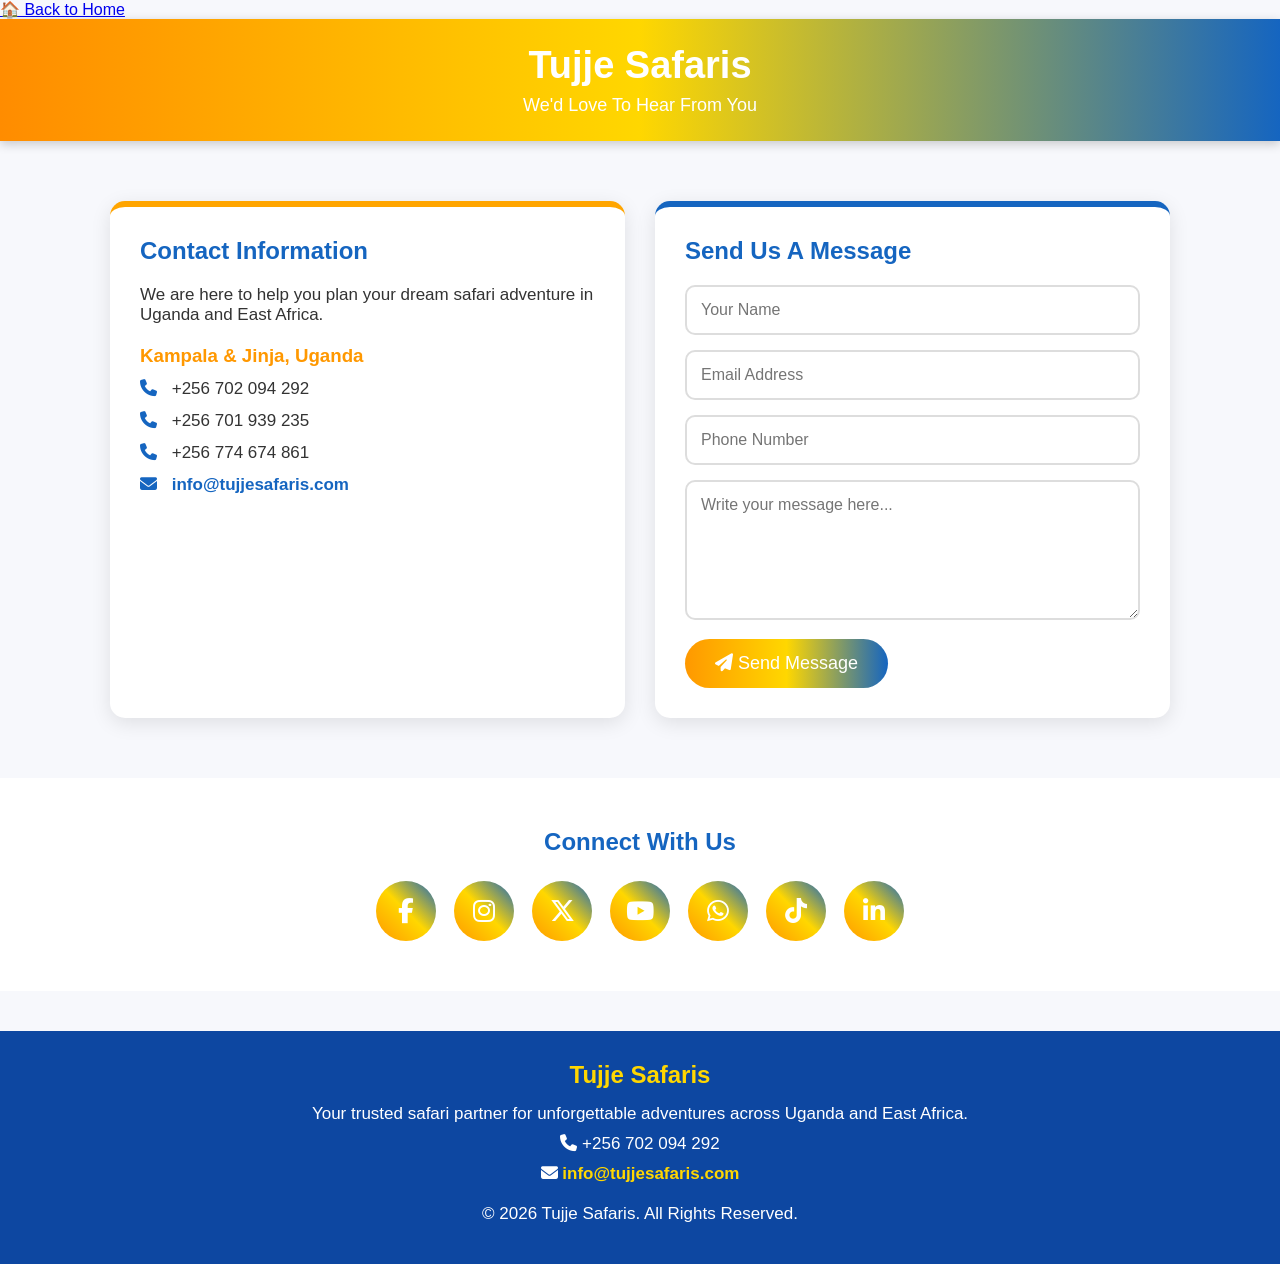
<file: Contact.html>
<!DOCTYPE html>
<html lang="en">
<head>
<meta charset="UTF-8">
<meta name="viewport" content="width=device-width, initial-scale=1.0">

<title>Contact Us | Tujje Safaris</title>

<link rel="stylesheet" href="https://cdnjs.cloudflare.com/ajax/libs/font-awesome/6.5.2/css/all.min.css">

<style>
*{
margin:0;
padding:0;
box-sizing:border-box;
font-family:Arial,Helvetica,sans-serif;
}

body{
background:#f7f8fc;
color:#333;
}

/* Header */
header{
background:linear-gradient(90deg,#ff8c00,#ffd700,#1565c0);
color:#fff;
padding:25px;
text-align:center;
box-shadow:0 3px 10px rgba(0,0,0,.2);
}

header h1{
font-size:38px;
margin-bottom:8px;
}

header p{
font-size:18px;
}

/* Contact Section */
.contact{
max-width:1100px;
margin:40px auto;
padding:20px;
display:grid;
grid-template-columns:repeat(auto-fit,minmax(320px,1fr));
gap:30px;
}

.contact-info{
background:#fff;
padding:30px;
border-radius:15px;
box-shadow:0 5px 20px rgba(0,0,0,.1);
border-top:6px solid orange;
}

.contact-info h2{
color:#1565c0;
margin-bottom:20px;
}

.contact-info h3{
margin-top:20px;
color:#ff9800;
}

.contact-info p{
margin:12px 0;
font-size:17px;
}

.contact-info i{
color:#1565c0;
margin-right:10px;
}

.contact-info a{
color:#1565c0;
text-decoration:none;
font-weight:bold;
}

.contact-info a:hover{
color:#ff9800;
}

/* Form */
.contact-form{
background:white;
padding:30px;
border-radius:15px;
box-shadow:0 5px 20px rgba(0,0,0,.1);
border-top:6px solid #1565c0;
}

.contact-form h2{
color:#1565c0;
margin-bottom:20px;
}

.contact-form input,
.contact-form textarea{
width:100%;
padding:14px;
margin-bottom:15px;
border:2px solid #ddd;
border-radius:10px;
font-size:16px;
}

.contact-form input:focus,
.contact-form textarea:focus{
outline:none;
border-color:#ff9800;
}

.contact-form button{
background:linear-gradient(90deg,#ff9800,#ffd700,#1565c0);
color:white;
border:none;
padding:14px 30px;
font-size:18px;
border-radius:30px;
cursor:pointer;
transition:.3s;
}

.contact-form button:hover{
transform:scale(1.05);
}

/* Social */
.social-section{
background:white;
padding:50px 20px;
text-align:center;
margin-top:20px;
}

.social-section h2{
color:#1565c0;
margin-bottom:25px;
}

.social-icons{
display:flex;
justify-content:center;
flex-wrap:wrap;
gap:18px;
}

.social-icons a{
width:60px;
height:60px;
background:linear-gradient(45deg,#ff9800,#ffd700,#1565c0);
color:white;
display:flex;
align-items:center;
justify-content:center;
border-radius:50%;
font-size:25px;
text-decoration:none;
transition:.3s;
}

.social-icons a:hover{
transform:translateY(-8px) rotate(360deg);
}

/* Footer */
footer{
margin-top:40px;
background:#0d47a1;
color:white;
padding:30px 20px;
text-align:center;
}

footer h2{
margin-bottom:15px;
color:#ffd700;
}

footer p{
margin:10px 0;
font-size:17px;
}

footer a{
color:#ffd700;
text-decoration:none;
font-weight:bold;
}

footer a:hover{
color:white;
}

@media(max-width:768px){
header h1{
font-size:30px;
}
}
</style>
</head>

<body>
<a href="index.html" class="back-home">🏠 Back to Home</a>
<header>
<h1>Tujje Safaris</h1>
<p>We'd Love To Hear From You</p>
</header>

<section class="contact">

<div class="contact-info">

<h2>Contact Information</h2>

<p>
We are here to help you plan your dream safari adventure in Uganda and East Africa.
</p>

<h3>Kampala & Jinja, Uganda</h3>

<p><i class="fas fa-phone"></i> +256 702 094 292</p>

<p><i class="fas fa-phone"></i> +256 701 939 235</p>

<p><i class="fas fa-phone"></i> +256 774 674 861</p>

<p>
<i class="fas fa-envelope"></i>
<a href="mailto:info@tujjesafaris.com">
info@tujjesafaris.com
</a>
</p>

</div>

<div class="contact-form">

<h2>Send Us A Message</h2>

<form>

<input type="text" placeholder="Your Name" required>

<input type="email" placeholder="Email Address" required>

<input type="tel" placeholder="Phone Number">

<textarea rows="6" placeholder="Write your message here..." required></textarea>

<button type="submit">
<i class="fas fa-paper-plane"></i> Send Message
</button>

</form>

</div>

</section>

<section class="social-section">

<h2>Connect With Us</h2>

<div class="social-icons">

<a href="https://www.facebook.com/profile.php?id=61554350095901&mibextid=eQY6cl" target="_blank">
<i class="fa-brands fa-facebook-f"></i>
</a>

<a href="https://www.instagram.com/tujje_safaris_?igsh=MXJoczN4eXZrM3UzNg%3D%3D&utm_source=qr" target="_blank">
<i class="fa-brands fa-instagram"></i>
</a>

<a href="https://x.com" target="_blank">
<i class="fa-brands fa-x-twitter"></i>
</a>

<a href="https://youtube.com" target="_blank">
<i class="fa-brands fa-youtube"></i>
</a>

<a href="https://wa.me/256702094292" target="_blank">
<i class="fa-brands fa-whatsapp"></i>
</a>

<a href="https://www.tiktok.com/@tujje.safaris?_t=8kRsJIGa1RO&_r=1" target="_blank">
<i class="fa-brands fa-tiktok"></i>
</a>

<a href="https://linkedin.com" target="_blank">
<i class="fa-brands fa-linkedin-in"></i>
</a>

</div>

</section>

<footer>

<h2>Tujje Safaris</h2>

<p>Your trusted safari partner for unforgettable adventures across Uganda and East Africa.</p>

<p>
<i class="fas fa-phone"></i> +256 702 094 292
</p>

<p>
<i class="fas fa-envelope"></i>
<a href="mailto:info@tujjesafaris.com">
info@tujjesafaris.com
</a>
</p>

<p style="margin-top:20px;">
© 2026 Tujje Safaris. All Rights Reserved.
</p>

</footer>

</body>
</html>
</file>
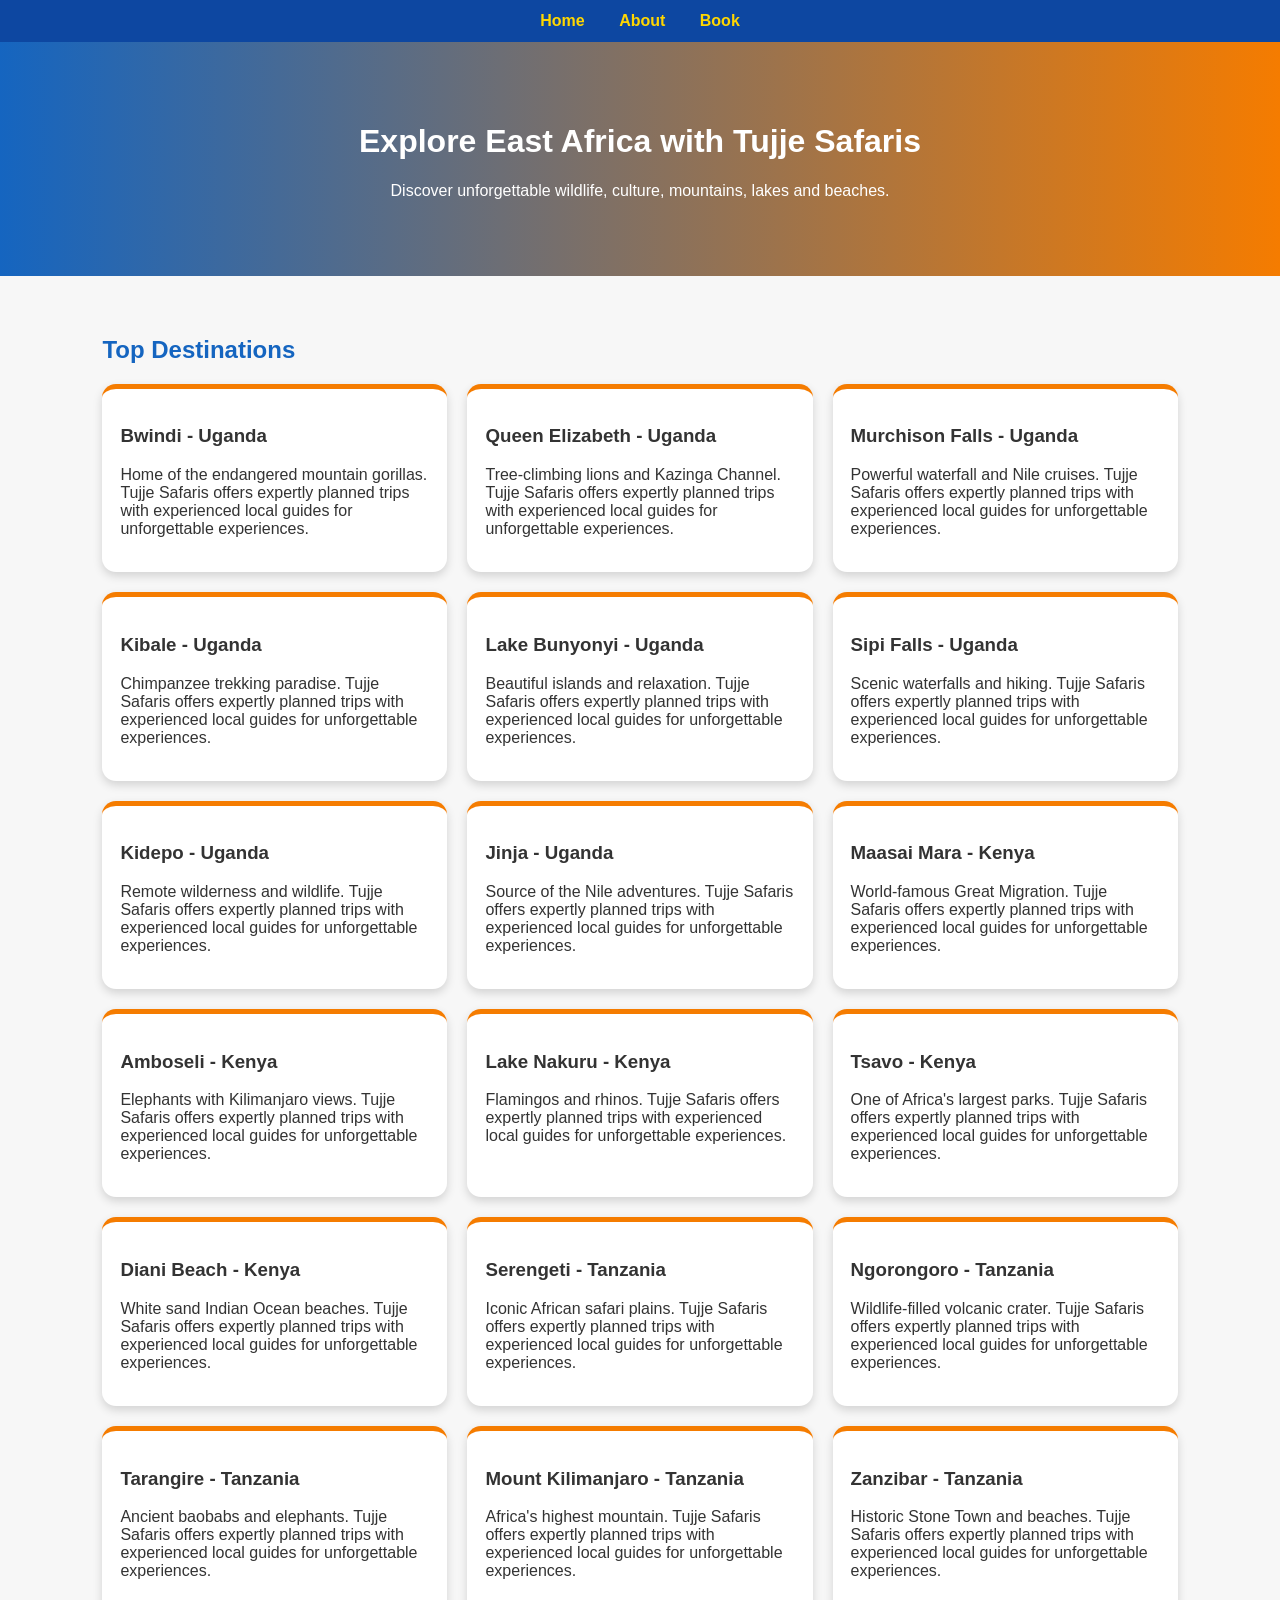
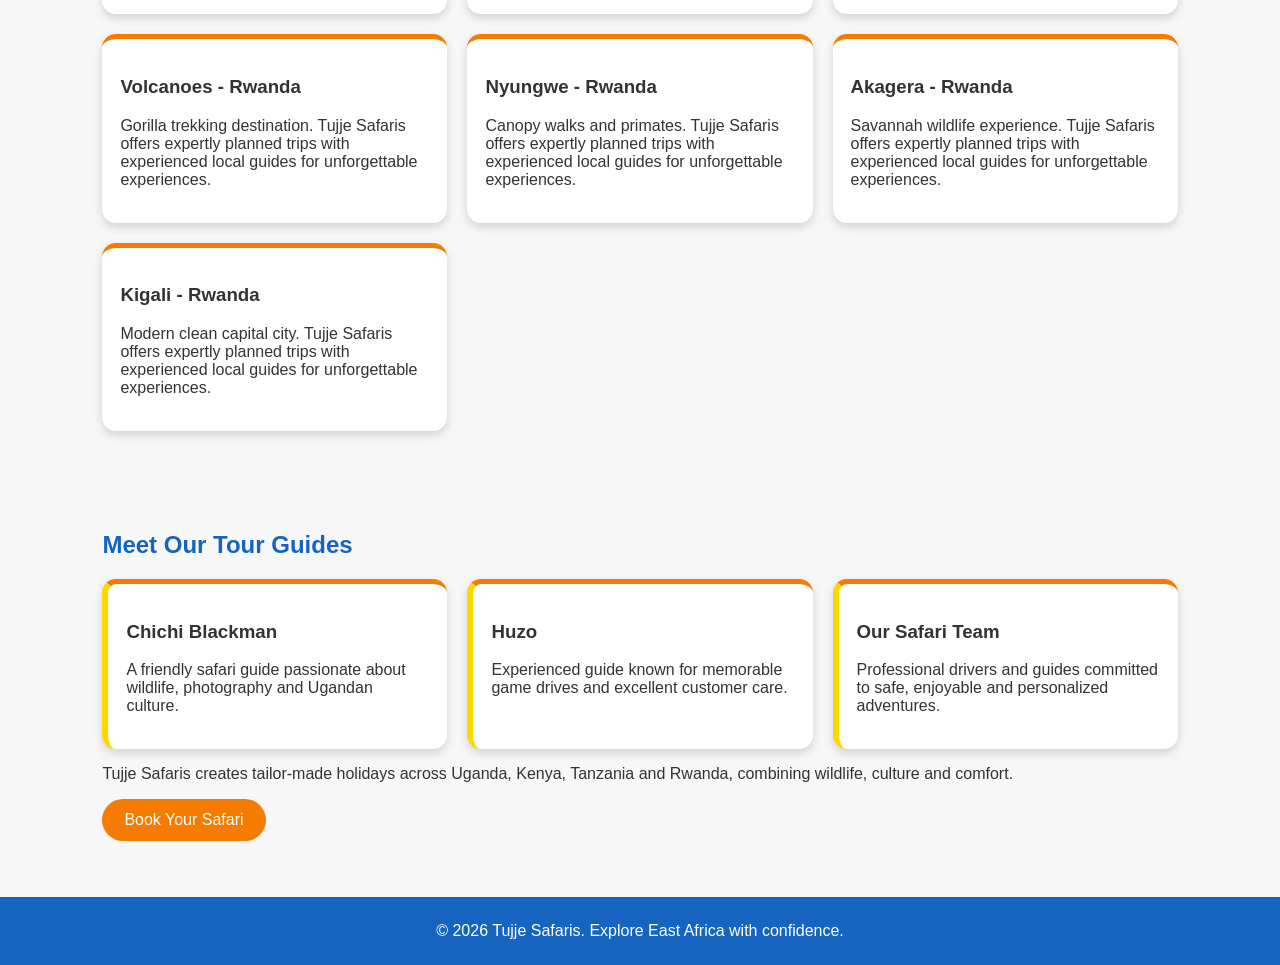
<file: destinations.html>
<!DOCTYPE html>
<html lang="en">
<head>
<meta charset="UTF-8">
<meta name="viewport" content="width=device-width,initial-scale=1.0">
<title>Tujje Safaris - Destinations</title>
<style>
body{margin:0;font-family:Arial,sans-serif;background:#f7f7f7;color:#333}
header{background:linear-gradient(90deg,#1565C0,#F57C00);color:#fff;padding:60px 20px;text-align:center}
nav{background:#0d47a1;padding:12px;text-align:center}
nav a{color:#FFD700;text-decoration:none;margin:0 15px;font-weight:bold}
section{padding:40px 8%}
h2{color:#1565C0}
.grid{display:grid;grid-template-columns:repeat(auto-fit,minmax(260px,1fr));gap:20px}
.card{background:#fff;border-radius:14px;padding:18px;box-shadow:0 4px 10px rgba(0,0,0,.15);border-top:5px solid #F57C00}
.guide{border-left:6px solid #FFD700}
footer{background:#1565C0;color:#fff;text-align:center;padding:25px}
.btn{display:inline-block;background:#F57C00;color:#fff;padding:12px 22px;border-radius:30px;text-decoration:none}
</style>
</head>
<body>
<nav><a href="index.html">Home</a> <a href="about.html">About</a> <a href="booking.html">Book</a></nav>
<header>
<h1>Explore East Africa with Tujje Safaris</h1>
<p>Discover unforgettable wildlife, culture, mountains, lakes and beaches.</p>
</header>

<section>
<h2>Top Destinations</h2>
<div class="grid">
<div class="card"><h3>Bwindi - Uganda</h3><p>Home of the endangered mountain gorillas. Tujje Safaris offers expertly planned trips with experienced local guides for unforgettable experiences.</p></div><div class="card"><h3>Queen Elizabeth - Uganda</h3><p>Tree-climbing lions and Kazinga Channel. Tujje Safaris offers expertly planned trips with experienced local guides for unforgettable experiences.</p></div><div class="card"><h3>Murchison Falls - Uganda</h3><p>Powerful waterfall and Nile cruises. Tujje Safaris offers expertly planned trips with experienced local guides for unforgettable experiences.</p></div><div class="card"><h3>Kibale - Uganda</h3><p>Chimpanzee trekking paradise. Tujje Safaris offers expertly planned trips with experienced local guides for unforgettable experiences.</p></div><div class="card"><h3>Lake Bunyonyi - Uganda</h3><p>Beautiful islands and relaxation. Tujje Safaris offers expertly planned trips with experienced local guides for unforgettable experiences.</p></div><div class="card"><h3>Sipi Falls - Uganda</h3><p>Scenic waterfalls and hiking. Tujje Safaris offers expertly planned trips with experienced local guides for unforgettable experiences.</p></div><div class="card"><h3>Kidepo - Uganda</h3><p>Remote wilderness and wildlife. Tujje Safaris offers expertly planned trips with experienced local guides for unforgettable experiences.</p></div><div class="card"><h3>Jinja - Uganda</h3><p>Source of the Nile adventures. Tujje Safaris offers expertly planned trips with experienced local guides for unforgettable experiences.</p></div><div class="card"><h3>Maasai Mara - Kenya</h3><p>World-famous Great Migration. Tujje Safaris offers expertly planned trips with experienced local guides for unforgettable experiences.</p></div><div class="card"><h3>Amboseli - Kenya</h3><p>Elephants with Kilimanjaro views. Tujje Safaris offers expertly planned trips with experienced local guides for unforgettable experiences.</p></div><div class="card"><h3>Lake Nakuru - Kenya</h3><p>Flamingos and rhinos. Tujje Safaris offers expertly planned trips with experienced local guides for unforgettable experiences.</p></div><div class="card"><h3>Tsavo - Kenya</h3><p>One of Africa's largest parks. Tujje Safaris offers expertly planned trips with experienced local guides for unforgettable experiences.</p></div><div class="card"><h3>Diani Beach - Kenya</h3><p>White sand Indian Ocean beaches. Tujje Safaris offers expertly planned trips with experienced local guides for unforgettable experiences.</p></div><div class="card"><h3>Serengeti - Tanzania</h3><p>Iconic African safari plains. Tujje Safaris offers expertly planned trips with experienced local guides for unforgettable experiences.</p></div><div class="card"><h3>Ngorongoro - Tanzania</h3><p>Wildlife-filled volcanic crater. Tujje Safaris offers expertly planned trips with experienced local guides for unforgettable experiences.</p></div><div class="card"><h3>Tarangire - Tanzania</h3><p>Ancient baobabs and elephants. Tujje Safaris offers expertly planned trips with experienced local guides for unforgettable experiences.</p></div><div class="card"><h3>Mount Kilimanjaro - Tanzania</h3><p>Africa's highest mountain. Tujje Safaris offers expertly planned trips with experienced local guides for unforgettable experiences.</p></div><div class="card"><h3>Zanzibar - Tanzania</h3><p>Historic Stone Town and beaches. Tujje Safaris offers expertly planned trips with experienced local guides for unforgettable experiences.</p></div><div class="card"><h3>Volcanoes - Rwanda</h3><p>Gorilla trekking destination. Tujje Safaris offers expertly planned trips with experienced local guides for unforgettable experiences.</p></div><div class="card"><h3>Nyungwe - Rwanda</h3><p>Canopy walks and primates. Tujje Safaris offers expertly planned trips with experienced local guides for unforgettable experiences.</p></div><div class="card"><h3>Akagera - Rwanda</h3><p>Savannah wildlife experience. Tujje Safaris offers expertly planned trips with experienced local guides for unforgettable experiences.</p></div><div class="card"><h3>Kigali - Rwanda</h3><p>Modern clean capital city. Tujje Safaris offers expertly planned trips with experienced local guides for unforgettable experiences.</p></div>
</div></section>
<section>
<h2>Meet Our Tour Guides</h2>
<div class="grid">
<div class="card guide"><h3>Chichi Blackman</h3><p>A friendly safari guide passionate about wildlife, photography and Ugandan culture.</p></div>
<div class="card guide"><h3>Huzo</h3><p>Experienced guide known for memorable game drives and excellent customer care.</p></div>
<div class="card guide"><h3>Our Safari Team</h3><p>Professional drivers and guides committed to safe, enjoyable and personalized adventures.</p></div>
</div>
<p>Tujje Safaris creates tailor-made holidays across Uganda, Kenya, Tanzania and Rwanda, combining wildlife, culture and comfort.</p>
<p><a class="btn" href="booking.html">Book Your Safari</a></p>
</section>
<footer>© 2026 Tujje Safaris. Explore East Africa with confidence.</footer>
</body></html>
</file>
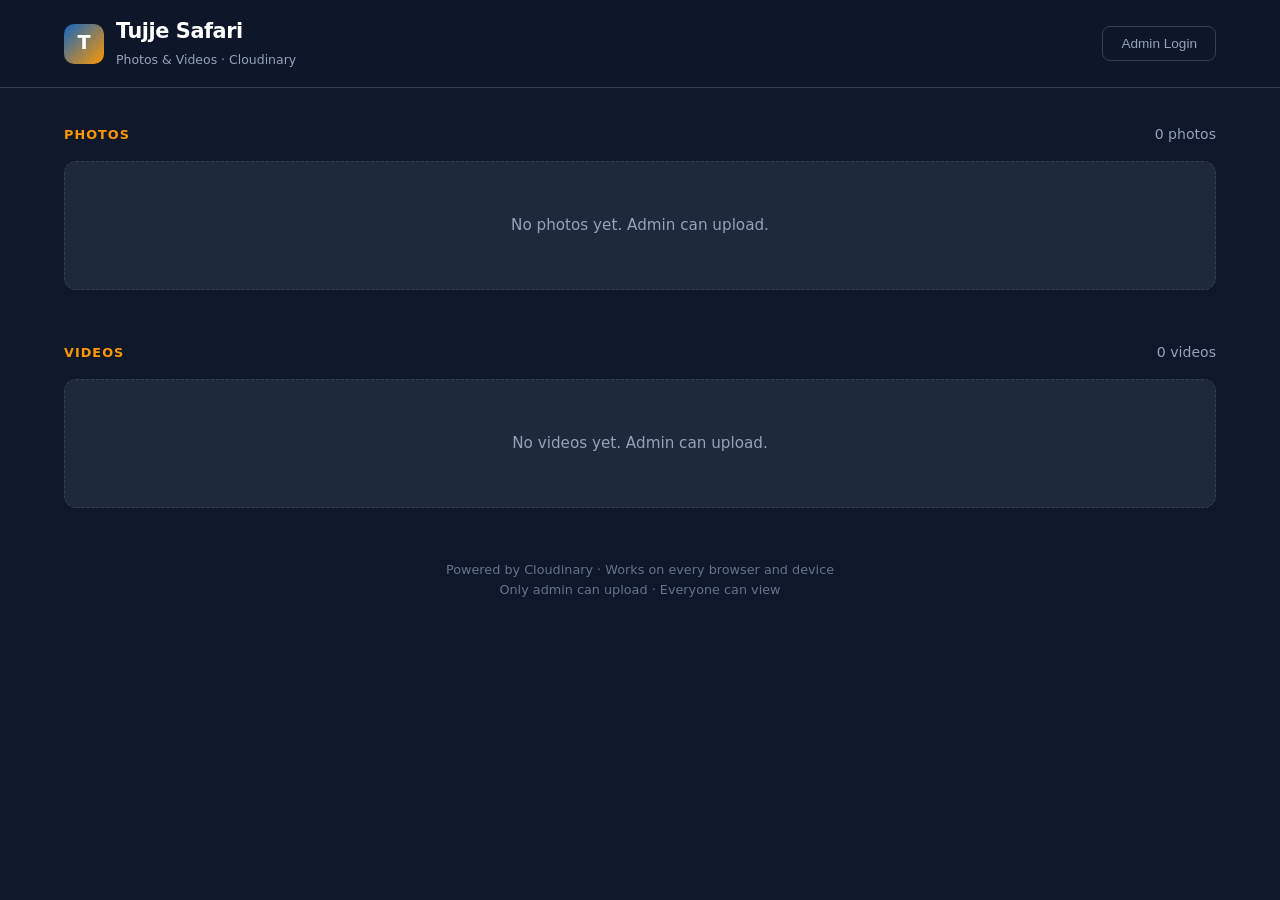
<file: gallery.html>
<!DOCTYPE html>
<html lang="en">
<head>
  <meta charset="UTF-8">
  <meta name="viewport" content="width=device-width, initial-scale=1.0">
  <title>Tujje Safari Gallery</title>
  <style>
    :root {
      --blue: #1565c0;
      --blue-dark: #0d47a1;
      --orange: #ff9800;
      --orange-dark: #f57c00;
      --white: #ffffff;
      --bg: #0f172a;
      --surface: #1e293b;
      --surface-hover: #334155;
      --border: #334155;
      --text: #f8fafc;
      --text-muted: #94a3b8;
      --success: #22c55e;
      --error: #ef4444;
      --radius: 12px;
      --shadow: 0 4px 24px rgba(0, 0, 0, 0.4);
    }

    * { box-sizing: border-box; margin: 0; padding: 0; }

    body {
      font-family: "Inter", system-ui, -apple-system, BlinkMacSystemFont, "Segoe UI", sans-serif;
      background: var(--bg);
      color: var(--text);
      min-height: 100vh;
      line-height: 1.5;
      -webkit-font-smoothing: antialiased;
    }

    header {
      border-bottom: 1px solid var(--border);
      background: rgba(15, 23, 42, 0.95);
      backdrop-filter: blur(12px);
      position: sticky;
      top: 0;
      z-index: 100;
    }

    .header-inner {
      max-width: 1200px;
      margin: 0 auto;
      padding: 16px 24px;
      display: flex;
      align-items: center;
      justify-content: space-between;
      gap: 16px;
    }

    .brand {
      display: flex;
      align-items: center;
      gap: 12px;
    }

    .brand-icon {
      width: 40px;
      height: 40px;
      background: linear-gradient(135deg, var(--blue), var(--orange));
      border-radius: 10px;
      display: flex;
      align-items: center;
      justify-content: center;
      font-weight: 800;
      font-size: 1.2rem;
      color: var(--white);
    }

    .brand h1 {
      font-size: 1.3rem;
      font-weight: 700;
      color: var(--white);
      letter-spacing: -0.02em;
    }

    .brand span {
      font-size: 0.78rem;
      color: var(--text-muted);
    }

    .admin-btn {
      background: transparent;
      border: 1px solid var(--border);
      color: var(--text-muted);
      padding: 9px 18px;
      border-radius: 8px;
      font-size: 0.85rem;
      font-weight: 500;
      cursor: pointer;
      transition: all 0.2s;
    }

    .admin-btn:hover {
      border-color: var(--orange);
      color: var(--orange);
    }

    .admin-btn.logged-in {
      border-color: var(--success);
      color: var(--success);
    }

    .container {
      max-width: 1200px;
      margin: 0 auto;
      padding: 36px 24px 80px;
    }

    .section-title {
      font-size: 0.8rem;
      font-weight: 600;
      text-transform: uppercase;
      letter-spacing: 0.08em;
      color: var(--orange);
      margin-bottom: 14px;
    }

    #adminPanel {
      display: none;
      margin-bottom: 48px;
    }

    #adminPanel.visible { display: block; }

    .upload-box {
      border: 2px dashed var(--border);
      border-radius: var(--radius);
      padding: 40px 24px;
      text-align: center;
      background: var(--surface);
      transition: all 0.25s;
    }

    .upload-box:hover,
    .upload-box.dragover {
      border-color: var(--orange);
      background: var(--surface-hover);
      box-shadow: 0 0 0 4px rgba(255, 152, 0, 0.15);
    }

    .upload-icon {
      width: 56px;
      height: 56px;
      margin: 0 auto 16px;
      background: linear-gradient(135deg, rgba(21, 101, 192, 0.2), rgba(255, 152, 0, 0.2));
      border-radius: 14px;
      display: flex;
      align-items: center;
      justify-content: center;
      color: var(--orange);
    }

    .upload-box p {
      color: var(--text);
      font-size: 1rem;
      margin-bottom: 4px;
      font-weight: 500;
    }

    .upload-box .hint {
      font-size: 0.82rem;
      color: var(--text-muted);
      margin-bottom: 20px;
    }

    #fileInput { display: none; }

    .upload-btn {
      background: linear-gradient(45deg, var(--blue), var(--orange));
      color: var(--white);
      border: none;
      padding: 12px 28px;
      border-radius: 8px;
      font-size: 0.95rem;
      font-weight: 600;
      cursor: pointer;
      transition: transform 0.15s, box-shadow 0.15s;
      display: inline-flex;
      align-items: center;
      gap: 8px;
    }

    .upload-btn:hover:not(:disabled) {
      transform: translateY(-2px);
      box-shadow: 0 6px 20px rgba(255, 152, 0, 0.35);
    }

    .upload-btn:disabled {
      background: #475569;
      cursor: not-allowed;
      opacity: 0.7;
    }

    #status {
      margin-top: 16px;
      font-size: 0.9rem;
      min-height: 22px;
      display: flex;
      align-items: center;
      justify-content: center;
      gap: 8px;
    }

    .status-success { color: var(--success); }
    .status-error { color: var(--error); }
    .status-info { color: var(--text-muted); }

    .progress-wrap {
      width: 100%;
      max-width: 280px;
      height: 5px;
      background: #334155;
      border-radius: 3px;
      margin: 14px auto 0;
      overflow: hidden;
      display: none;
    }

    .progress-bar {
      height: 100%;
      width: 0%;
      background: linear-gradient(90deg, var(--blue), var(--orange));
      border-radius: 3px;
      transition: width 0.3s ease;
    }

    .gallery-section {
      margin-bottom: 52px;
    }

    .gallery-header {
      display: flex;
      align-items: center;
      justify-content: space-between;
      margin-bottom: 16px;
      gap: 12px;
      flex-wrap: wrap;
    }

    .image-count {
      font-size: 0.88rem;
      color: var(--text-muted);
    }

    .clear-btn {
      background: transparent;
      border: 1px solid var(--border);
      color: var(--text-muted);
      padding: 6px 14px;
      border-radius: 6px;
      font-size: 0.8rem;
      cursor: pointer;
      transition: all 0.2s;
      display: none;
    }

    .clear-btn.visible { display: inline-block; }

    .clear-btn:hover {
      border-color: var(--error);
      color: var(--error);
    }

    .gallery {
      display: grid;
      grid-template-columns: repeat(auto-fill, minmax(200px, 1fr));
      gap: 16px;
    }

    .gallery-item {
      position: relative;
      border-radius: var(--radius);
      overflow: hidden;
      background: var(--surface);
      cursor: pointer;
      aspect-ratio: 1;
      border: 2px solid transparent;
      transition: all 0.25s ease;
    }

    .gallery-item:hover {
      transform: translateY(-4px);
      box-shadow: var(--shadow);
      border-color: var(--orange);
    }

    .gallery-item img {
      width: 100%;
      height: 100%;
      object-fit: cover;
      display: block;
      transition: transform 0.4s ease;
    }

    .gallery-item:hover img { transform: scale(1.06); }

    .gallery-overlay {
      position: absolute;
      inset: 0;
      background: linear-gradient(to top, rgba(15, 23, 42, 0.85) 0%, transparent 55%);
      opacity: 0;
      transition: opacity 0.25s;
      display: flex;
      align-items: flex-end;
      padding: 14px;
    }

    .gallery-item:hover .gallery-overlay { opacity: 1; }

    .gallery-overlay span {
      font-size: 0.8rem;
      color: var(--white);
      white-space: nowrap;
      overflow: hidden;
      text-overflow: ellipsis;
      width: 100%;
    }

    .video-badge {
      position: absolute;
      top: 10px;
      left: 10px;
      background: linear-gradient(45deg, var(--blue), var(--orange));
      color: var(--white);
      font-size: 0.7rem;
      font-weight: 600;
      padding: 4px 9px;
      border-radius: 5px;
      display: flex;
      align-items: center;
      gap: 4px;
    }

    .empty-state {
      grid-column: 1 / -1;
      text-align: center;
      padding: 52px 20px;
      color: var(--text-muted);
      border: 1.5px dashed var(--border);
      border-radius: var(--radius);
      background: var(--surface);
    }

    .empty-state p { font-size: 0.95rem; }

    #viewer {
      position: fixed;
      inset: 0;
      background: rgba(15, 23, 42, 0.96);
      display: none;
      align-items: center;
      justify-content: center;
      z-index: 2000;
      flex-direction: column;
      padding: 20px;
    }

    #viewer.open {
      display: flex;
      animation: fadeIn 0.2s ease;
    }

    @keyframes fadeIn {
      from { opacity: 0; }
      to { opacity: 1; }
    }

    .viewer-content {
      position: relative;
      max-width: 92vw;
      max-height: 82vh;
      display: flex;
      align-items: center;
      justify-content: center;
    }

    #viewerMedia img,
    #viewerMedia video {
      max-width: 92vw;
      max-height: 78vh;
      border-radius: 12px;
      object-fit: contain;
      box-shadow: 0 20px 60px rgba(0, 0, 0, 0.5);
    }

    .viewer-nav {
      position: absolute;
      top: 50%;
      transform: translateY(-50%);
      width: 50px;
      height: 50px;
      background: rgba(255, 255, 255, 0.1);
      border: 1px solid rgba(255, 255, 255, 0.2);
      border-radius: 50%;
      color: var(--white);
      font-size: 1.6rem;
      cursor: pointer;
      display: flex;
      align-items: center;
      justify-content: center;
      transition: all 0.2s;
      user-select: none;
    }

    .viewer-nav:hover {
      background: var(--orange);
      border-color: var(--orange);
      color: #000;
    }

    .viewer-prev { left: -64px; }
    .viewer-next { right: -64px; }

    @media (max-width: 900px) {
      .viewer-prev { left: 10px; }
      .viewer-next { right: 10px; }
    }

    #viewerCaption {
      margin-top: 18px;
      color: var(--white);
      font-size: 1rem;
      text-align: center;
    }

    #viewerCounter {
      margin-top: 6px;
      color: var(--text-muted);
      font-size: 0.85rem;
    }

    .viewer-close {
      position: absolute;
      top: 20px;
      right: 24px;
      width: 46px;
      height: 46px;
      font-size: 1.6rem;
      color: var(--white);
      background: rgba(255, 255, 255, 0.08);
      border: 1px solid rgba(255, 255, 255, 0.15);
      border-radius: 10px;
      cursor: pointer;
      display: flex;
      align-items: center;
      justify-content: center;
      transition: all 0.2s;
    }

    .viewer-close:hover {
      background: var(--orange);
      color: #000;
      border-color: var(--orange);
    }

    #loginModal {
      position: fixed;
      inset: 0;
      background: rgba(15, 23, 42, 0.9);
      display: none;
      align-items: center;
      justify-content: center;
      z-index: 3000;
    }

    #loginModal.open { display: flex; }

    .login-box {
      background: var(--surface);
      border: 1px solid var(--border);
      border-radius: 16px;
      padding: 36px;
      width: 90%;
      max-width: 380px;
      text-align: center;
      box-shadow: 0 20px 50px rgba(0,0,0,0.4);
    }

    .login-box h2 {
      font-size: 1.3rem;
      margin-bottom: 8px;
      color: var(--white);
    }

    .login-box p {
      color: var(--text-muted);
      font-size: 0.9rem;
      margin-bottom: 22px;
    }

    .login-box input {
      width: 100%;
      padding: 13px 16px;
      border-radius: 9px;
      border: 1px solid var(--border);
      background: var(--bg);
      color: var(--text);
      font-size: 1rem;
      margin-bottom: 18px;
      outline: none;
      transition: border-color 0.2s;
    }

    .login-box input:focus {
      border-color: var(--orange);
    }

    .login-actions {
      display: flex;
      gap: 12px;
    }

    .login-actions button {
      flex: 1;
      padding: 12px;
      border-radius: 9px;
      font-size: 0.95rem;
      font-weight: 600;
      cursor: pointer;
      border: none;
      transition: all 0.2s;
    }

    .btn-primary {
      background: linear-gradient(45deg, var(--blue), var(--orange));
      color: var(--white);
    }

    .btn-primary:hover {
      transform: translateY(-1px);
      box-shadow: 0 6px 18px rgba(255, 152, 0, 0.3);
    }

    .btn-secondary {
      background: transparent;
      border: 1px solid var(--border) !important;
      color: var(--text-muted);
    }

    .btn-secondary:hover {
      border-color: var(--text-muted) !important;
      color: var(--white);
    }

    .spinner {
      width: 16px;
      height: 16px;
      border: 2px solid #475569;
      border-top-color: var(--orange);
      border-radius: 50%;
      animation: spin 0.7s linear infinite;
    }

    @keyframes spin {
      to { transform: rotate(360deg); }
    }

    .footer-note {
      margin-top: 48px;
      text-align: center;
      font-size: 0.8rem;
      color: #64748b;
      line-height: 1.6;
    }

    .footer-note strong {
      color: var(--orange);
    }

    @media (max-width: 600px) {
      .container { padding: 24px 16px 60px; }
      .gallery { grid-template-columns: repeat(auto-fill, minmax(145px, 1fr)); gap: 12px; }
      .brand h1 { font-size: 1.1rem; }
    }
  </style>
</head>
<body>
  <header>
    <div class="header-inner">
      <div class="brand">
        <div class="brand-icon">T</div>
        <div>
          <h1>Tujje Safari</h1>
          <span>Photos & Videos · Cloudinary</span>
        </div>
      </div>
      <button class="admin-btn" id="adminToggle">Admin Login</button>
    </div>
  </header>

  <div class="container">
    <!-- Admin Upload Panel -->
    <div id="adminPanel">
      <p class="section-title">Admin Upload</p>
      <div class="upload-box" id="uploadBox">
        <div class="upload-icon">
          <svg width="26" height="26" fill="none" stroke="currentColor" stroke-width="1.8" viewBox="0 0 24 24">
            <path d="M12 16V4m0 0l-4 4m4-4l4 4"/>
            <path d="M4 16v2a2 2 0 002 2h12a2 2 0 002-2v-2"/>
          </svg>
        </div>
        <p>Drag & drop photos or videos</p>
        <p class="hint">PNG, JPG, WEBP, GIF, MP4, MOV, WEBM</p>
        <input type="file" id="fileInput" accept="image/*,video/*" multiple>
        <button class="upload-btn" id="uploadBtn">
          <svg width="16" height="16" fill="none" stroke="currentColor" stroke-width="2.2" viewBox="0 0 24 24">
            <path d="M12 4v16m8-8H4"/>
          </svg>
          Choose Files
        </button>
        <div id="status" class="status-info"></div>
        <div class="progress-wrap" id="progressWrap">
          <div class="progress-bar" id="progressBar"></div>
        </div>
      </div>
    </div>

    <!-- Photos Section -->
    <div class="gallery-section">
      <div class="gallery-header">
        <p class="section-title" style="margin:0">Photos</p>
        <div style="display:flex; align-items:center; gap:12px;">
          <span class="image-count" id="photoCount">0 photos</span>
          <button class="clear-btn" id="clearPhotosBtn">Clear photos</button>
        </div>
      </div>
      <div class="gallery" id="photoGallery">
        <div class="empty-state" id="photoEmpty">
          <p>No photos yet. Admin can upload.</p>
        </div>
      </div>
    </div>

    <!-- Videos Section -->
    <div class="gallery-section">
      <div class="gallery-header">
        <p class="section-title" style="margin:0">Videos</p>
        <div style="display:flex; align-items:center; gap:12px;">
          <span class="image-count" id="videoCount">0 videos</span>
          <button class="clear-btn" id="clearVideosBtn">Clear videos</button>
        </div>
      </div>
      <div class="gallery" id="videoGallery">
        <div class="empty-state" id="videoEmpty">
          <p>No videos yet. Admin can upload.</p>
        </div>
      </div>
    </div>

    <p class="footer-note">
      Powered by Cloudinary · Works on every browser and device<br>
      Only admin can upload · Everyone can view
    </p>
  </div>

  <!-- Full Viewer -->
  <div id="viewer">
    <button class="viewer-close" id="viewerClose" aria-label="Close">&times;</button>
    <div class="viewer-content">
      <button class="viewer-nav viewer-prev" id="viewerPrev">‹</button>
      <div id="viewerMedia"></div>
      <button class="viewer-nav viewer-next" id="viewerNext">›</button>
    </div>
    <div id="viewerCaption"></div>
    <div id="viewerCounter"></div>
  </div>

  <!-- Admin Login Modal -->
  <div id="loginModal">
    <div class="login-box">
      <h2>Admin Access</h2>
      <p>Enter the admin password to unlock uploading.</p>
      <input type="password" id="adminPassword" placeholder="Password" autocomplete="off">
      <div class="login-actions">
        <button class="btn-secondary" id="loginCancel">Cancel</button>
        <button class="btn-primary" id="loginSubmit">Unlock</button>
      </div>
    </div>
  </div>

  <script>
    // ========================================
    // CONFIG – change password if you want
    // ========================================
    const CLOUD_NAME     = "ziudh5iv";
    const UPLOAD_PRESET  = "tujje_gallery";
    const ADMIN_PASSWORD = "tujje2026";
    const PHOTO_TAG      = "tujje_photos";
    const VIDEO_TAG      = "tujje_videos";

    // ========================================
    // Elements
    // ========================================
    const adminToggle    = document.getElementById("adminToggle");
    const adminPanel     = document.getElementById("adminPanel");
    const loginModal     = document.getElementById("loginModal");
    const adminPassword  = document.getElementById("adminPassword");
    const loginSubmit    = document.getElementById("loginSubmit");
    const loginCancel    = document.getElementById("loginCancel");

    const fileInput      = document.getElementById("fileInput");
    const uploadBtn      = document.getElementById("uploadBtn");
    const uploadBox      = document.getElementById("uploadBox");
    const statusEl       = document.getElementById("status");
    const progressWrap   = document.getElementById("progressWrap");
    const progressBar    = document.getElementById("progressBar");

    const photoGallery   = document.getElementById("photoGallery");
    const videoGallery   = document.getElementById("videoGallery");
    const photoCountEl   = document.getElementById("photoCount");
    const videoCountEl   = document.getElementById("videoCount");
    const clearPhotosBtn = document.getElementById("clearPhotosBtn");
    const clearVideosBtn = document.getElementById("clearVideosBtn");

    const viewer         = document.getElementById("viewer");
    const viewerMedia    = document.getElementById("viewerMedia");
    const viewerCaption  = document.getElementById("viewerCaption");
    const viewerCounter  = document.getElementById("viewerCounter");
    const viewerClose    = document.getElementById("viewerClose");
    const viewerPrev     = document.getElementById("viewerPrev");
    const viewerNext     = document.getElementById("viewerNext");

    let isAdmin = false;
    let currentList = [];
    let currentIndex = 0;
    let currentType = "photo";

    // ========================================
    // Fetch from Cloudinary (works everywhere)
    // ========================================
    async function fetchList(tag, resourceType) {
      const url = `https://res.cloudinary.com/${CLOUD_NAME}/${resourceType}/list/${tag}.json?_=${Date.now()}`;
      try {
        const res = await fetch(url);
        if (res.status === 404) return [];
        if (!res.ok) throw new Error("HTTP " + res.status);
        const data = await res.json();
        return (data.resources || []).map(r => {
          const format = r.format || (resourceType === "video" ? "mp4" : "jpg");
          const version = r.version ? `v${r.version}/` : "";
          return {
            url: `https://res.cloudinary.com/${CLOUD_NAME}/${resourceType}/upload/${version}${r.public_id}.${format}`,
            title: r.public_id || "",
            addedAt: new Date(r.created_at).getTime()
          };
        }).sort((a, b) => b.addedAt - a.addedAt);
      } catch (err) {
        console.error("List fetch failed:", err);
        return [];
      }
    }

    // ========================================
    // Admin
    // ========================================
    function setAdminState(loggedIn) {
      isAdmin = loggedIn;
      adminPanel.classList.toggle("visible", loggedIn);
      adminToggle.textContent = loggedIn ? "Logout Admin" : "Admin Login";
      adminToggle.classList.toggle("logged-in", loggedIn);
      clearPhotosBtn.classList.toggle("visible", loggedIn);
      clearVideosBtn.classList.toggle("visible", loggedIn);
    }

    adminToggle.addEventListener("click", () => {
      if (isAdmin) {
        setAdminState(false);
        setStatus("Admin logged out", "info");
      } else {
        loginModal.classList.add("open");
        adminPassword.value = "";
        adminPassword.focus();
      }
    });

    loginCancel.addEventListener("click", () => loginModal.classList.remove("open"));
    loginSubmit.addEventListener("click", () => {
      if (adminPassword.value === ADMIN_PASSWORD) {
        setAdminState(true);
        loginModal.classList.remove("open");
        setStatus("Admin unlocked – you can now upload", "success");
      } else {
        alert("Incorrect password");
        adminPassword.focus();
      }
    });
    adminPassword.addEventListener("keydown", e => {
      if (e.key === "Enter") loginSubmit.click();
    });

    function setStatus(msg, type = "info") {
      statusEl.className = `status-${type}`;
      statusEl.innerHTML = msg;
    }

    // ========================================
    // Thumbnails (correct for both photos & videos)
    // ========================================
    function thumbUrl(url, isVideo) {
      if (isVideo) {
        return url
          .replace("/video/upload/", "/video/upload/so_0,w_420,h_420,c_fill,q_auto,f_jpg/")
          .replace(/\.(mp4|mov|webm|m4v|avi)$/i, "");
      }
      return url.replace("/image/upload/", "/image/upload/c_fill,w_420,h_420,q_auto,f_auto/");
    }

    // ========================================
    // Create gallery item
    // ========================================
    function createItem(item, type) {
      const el = document.createElement("div");
      el.className = "gallery-item";
      const isVideo = type === "video";

      el.innerHTML = `
        <img src="${thumbUrl(item.url, isVideo)}" alt="${item.title || ""}" loading="lazy">
        ${isVideo ? '<div class="video-badge">▶ Video</div>' : ""}
        <div class="gallery-overlay"><span>${item.title || "Untitled"}</span></div>
      `;
      el.addEventListener("click", () => openViewer(type, item.url));
      return el;
    }

    // ========================================
    // Render
    // ========================================
    async function renderPhotos() {
      const list = await fetchList(PHOTO_TAG, "image");
      photoGallery.innerHTML = "";
      photoCountEl.textContent = list.length + (list.length === 1 ? " photo" : " photos");

      if (list.length === 0) {
        photoGallery.innerHTML = '<div class="empty-state"><p>No photos yet. Admin can upload.</p></div>';
        return;
      }
      list.forEach(item => photoGallery.appendChild(createItem(item, "photo")));
    }

    async function renderVideos() {
      const list = await fetchList(VIDEO_TAG, "video");
      videoGallery.innerHTML = "";
      videoCountEl.textContent = list.length + (list.length === 1 ? " video" : " videos");

      if (list.length === 0) {
        videoGallery.innerHTML = '<div class="empty-state"><p>No videos yet. Admin can upload.</p></div>';
        return;
      }
      list.forEach(item => videoGallery.appendChild(createItem(item, "video")));
    }

    // ========================================
    // Upload
    // ========================================
    async function uploadFile(file) {
      const isVideo = file.type.startsWith("video/");
      const isImage = file.type.startsWith("image/");
      if (!isImage && !isVideo) {
        setStatus("Only images and videos are allowed.", "error");
        return;
      }

      setStatus(`<span class="spinner"></span> Uploading ${file.name}…`, "info");
      uploadBtn.disabled = true;
      progressWrap.style.display = "block";
      progressBar.style.width = "25%";

      const formData = new FormData();
      formData.append("file", file);
      formData.append("upload_preset", UPLOAD_PRESET);
      formData.append("tags", isVideo ? VIDEO_TAG : PHOTO_TAG);

      // Optional folders (nice to have)
      formData.append("folder", isVideo ? "tujje/gallery/videos" : "tujje/gallery/photos");

      const resourceType = isVideo ? "video" : "image";

      try {
        const timer = setInterval(() => {
          const cur = parseFloat(progressBar.style.width);
          if (cur < 80) progressBar.style.width = (cur + 10) + "%";
        }, 250);

        const res = await fetch(
          `https://api.cloudinary.com/v1_1/${CLOUD_NAME}/${resourceType}/upload`,
          { method: "POST", body: formData }
        );

        clearInterval(timer);
        progressBar.style.width = "100%";

        const data = await res.json();
        if (!res.ok) throw new Error(data.error?.message || "Upload failed");

        // Refresh the gallery so everyone sees the new item
        if (isVideo) await renderVideos();
        else await renderPhotos();

        setStatus(`✅ Uploaded successfully (${isVideo ? "video" : "photo"})`, "success");
      } catch (err) {
        console.error(err);
        setStatus("Error: " + err.message, "error");
      } finally {
        uploadBtn.disabled = false;
        fileInput.value = "";
        setTimeout(() => {
          progressWrap.style.display = "none";
          progressBar.style.width = "0%";
        }, 600);
      }
    }

    async function handleFiles(files) {
      const valid = Array.from(files).filter(f =>
        f.type.startsWith("image/") || f.type.startsWith("video/")
      );
      if (!valid.length) {
        setStatus("No valid media files selected.", "error");
        return;
      }
      for (const file of valid) await uploadFile(file);
    }

    // ========================================
    // Viewer
    // ========================================
    function openViewer(type, url) {
      currentType = type;
      const load = type === "video" ? fetchList(VIDEO_TAG, "video") : fetchList(PHOTO_TAG, "image");
      load.then(list => {
        currentList = list;
        currentIndex = currentList.findIndex(i => i.url === url);
        if (currentIndex < 0) currentIndex = 0;
        showCurrent();
        viewer.classList.add("open");
        document.body.style.overflow = "hidden";
      });
    }

    function showCurrent() {
      if (!currentList.length) return;
      const item = currentList[currentIndex];
      const isVideo = currentType === "video";

      viewerMedia.innerHTML = "";
      if (isVideo) {
        const video = document.createElement("video");
        video.src = item.url;
        video.controls = true;
        video.autoplay = true;
        video.playsInline = true;
        video.style.maxWidth = "92vw";
        video.style.maxHeight = "78vh";
        video.style.borderRadius = "12px";
        viewerMedia.appendChild(video);
      } else {
        const img = document.createElement("img");
        img.src = item.url;
        img.alt = item.title || "";
        viewerMedia.appendChild(img);
      }

      viewerCaption.textContent = item.title || "";
      viewerCounter.textContent = `${currentIndex + 1} / ${currentList.length}`;
    }

    function nextItem() {
      if (!currentList.length) return;
      currentIndex = (currentIndex + 1) % currentList.length;
      showCurrent();
    }
    function prevItem() {
      if (!currentList.length) return;
      currentIndex = (currentIndex - 1 + currentList.length) % currentList.length;
      showCurrent();
    }
    function closeViewer() {
      viewer.classList.remove("open");
      document.body.style.overflow = "";
      const v = viewerMedia.querySelector("video");
      if (v) v.pause();
    }

    viewerClose.addEventListener("click", closeViewer);
    viewerNext.addEventListener("click", nextItem);
    viewerPrev.addEventListener("click", prevItem);
    viewer.addEventListener("click", e => {
      if (e.target === viewer) closeViewer();
    });
    document.addEventListener("keydown", e => {
      if (!viewer.classList.contains("open")) return;
      if (e.key === "Escape") closeViewer();
      if (e.key === "ArrowRight") nextItem();
      if (e.key === "ArrowLeft") prevItem();
    });

    // ========================================
    // Clear buttons (just refresh the view)
    // ========================================
    clearPhotosBtn.addEventListener("click", () => {
      if (confirm("This only refreshes the view.\nTo permanently delete files, use the Cloudinary Media Library.")) {
        renderPhotos();
      }
    });
    clearVideosBtn.addEventListener("click", () => {
      if (confirm("This only refreshes the view.\nTo permanently delete files, use the Cloudinary Media Library.")) {
        renderVideos();
      }
    });

    // ========================================
    // Upload events
    // ========================================
    uploadBtn.addEventListener("click", () => fileInput.click());
    fileInput.addEventListener("change", () => {
      if (fileInput.files.length) handleFiles(fileInput.files);
    });

    ["dragenter","dragover","dragleave","drop"].forEach(evt => {
      uploadBox.addEventListener(evt, e => {
        e.preventDefault();
        e.stopPropagation();
      });
    });
    uploadBox.addEventListener("dragover", () => uploadBox.classList.add("dragover"));
    uploadBox.addEventListener("dragleave", () => uploadBox.classList.remove("dragover"));
    uploadBox.addEventListener("drop", e => {
      uploadBox.classList.remove("dragover");
      if (e.dataTransfer.files.length) handleFiles(e.dataTransfer.files);
    });

    // ========================================
    // Start
    // ========================================
    renderPhotos();
    renderVideos();
  </script>
</body>
</html>
</file>
